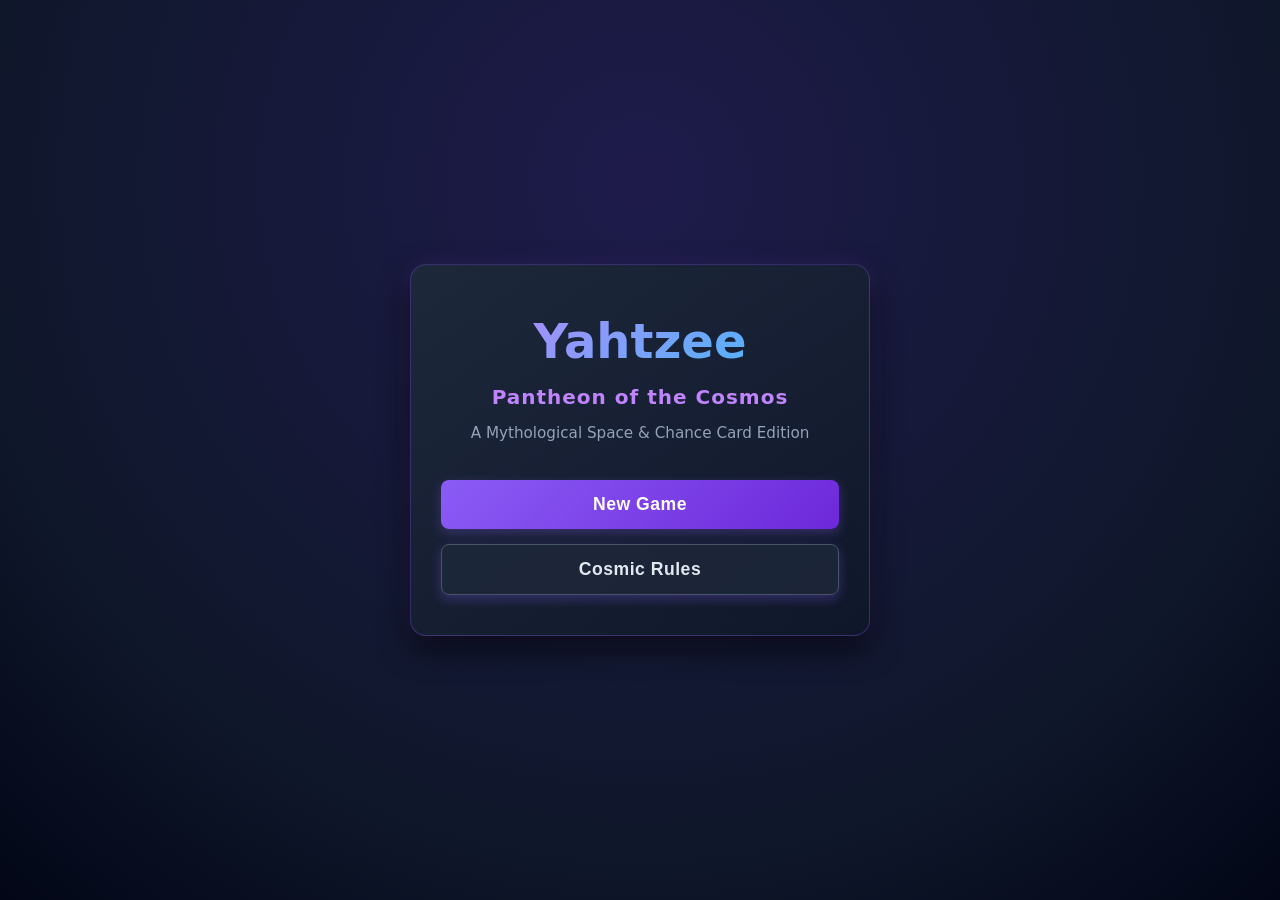
<file: index.html>
<!DOCTYPE html>
<html lang="en">
<head>
    <meta charset="UTF-8">
    <meta name="viewport" content="width=device-width, initial-scale=1.0">
    <title>Yahtzee: Pantheon of the Cosmos - Main Menu</title>
    <link rel="stylesheet" href="yahtzee.css">
</head>
<body class="menu-body">

<div class="menu-container">
    <div class="menu-card">
        <h1>Yahtzee</h1>
        <h2>Pantheon of the Cosmos</h2>
        <p class="menu-subtitle">A Mythological Space & Chance Card Edition</p>

        <div class="menu-actions">
            <button id="new-game-btn" class="menu-btn primary-menu-btn">New Game</button>
            <button id="instructions-btn" class="menu-btn secondary-menu-btn">Cosmic Rules</button>
        </div>
    </div>
</div>

<!-- Instructions Modal -->
<div id="instructions-modal" class="modal-overlay" style="display: none;">
    <div class="modal-content">
        <h2>Cosmic Rules & Pantheon Guide</h2>
        <p>Welcome, Traveler, to Yahtzee: Pantheon of the Cosmos.</p>
        <ul>
            <li><strong>Split Scorecard:</strong> Upper Deities (Ones through Sixes) on the left, Lower Constellations on the right.</li>
            <li><strong>Chance Cards:</strong> Drawn at the start of every round. They grant divine blessings (+5 to +15 pts), cosmic drag (-5 to -15 pts), Supernova (instant Yahtzee), or Black Hole (set a category to zero).</li>
            <li><strong>Objective:</strong> Align all 13 celestial constellations to achieve the highest possible Pantheon score!</li>
        </ul>
        <button id="close-modal-btn" class="menu-btn secondary-menu-btn" style="margin-top: 20px;">Close Guide</button>
    </div>
</div>

<script>
    document.getElementById('new-game-btn').onclick = () => {
        window.location.href = 'main.html';
    };

    const modal = document.getElementById('instructions-modal');
    document.getElementById('instructions-btn').onclick = () => {
        modal.style.display = 'flex';
    };
    document.getElementById('close-modal-btn').onclick = () => {
        modal.style.display = 'none';
    };
    window.onclick = (event) => {
        if (event.target === modal) {
            modal.style.display = 'none';
        }
    };
</script>

</body>
</html>
</file>
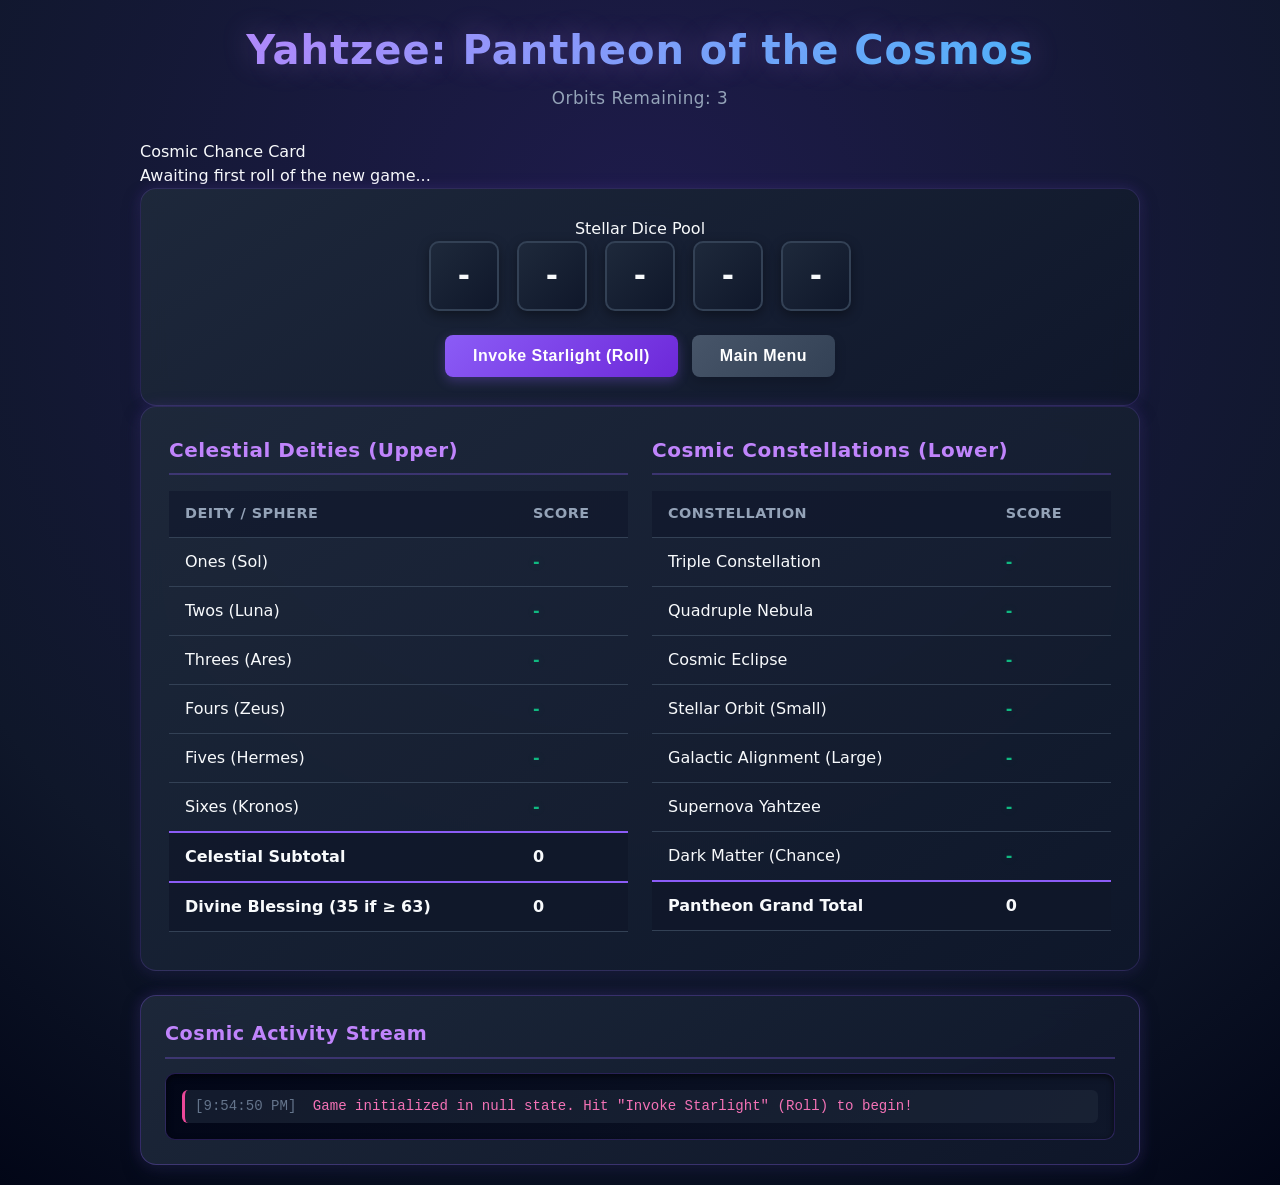
<file: main.html>
<!DOCTYPE html>
<html lang="en">
<head>
    <meta charset="UTF-8">
    <meta name="viewport" content="width=device-width, initial-scale=1.0">
    <title>Yahtzee - Celestial & Mythological Edition</title>
    <link rel="stylesheet" href="yahtzee.css">
</head>
<body>

<div class="game-container">
    <header>
        <h1>Yahtzee: Pantheon of the Cosmos</h1>
        <p id="turn-indicator">Orbits Remaining: <span id="rolls-left">3</span></p>
    </header>

    <!-- Cosmic Game Board Hub -->
    <div class="game-hub">
        <!-- Left Panel: Chance Card & Dice Observatory -->
        <div class="observatory-panel">
            <!-- Chance Card Display Box -->
            <div class="chance-card-box" id="chance-card-container">
                <div class="card-header">Cosmic Chance Card</div>
                <div id="card-description" class="card-body">Draw a card to reveal fate...</div>
            </div>

            <!-- Dice Rolling Observatory -->
            <section class="dice-section">
                <div class="section-title">Stellar Dice Pool</div>
                <div id="dice-pool" class="dice-container"></div>
                <div class="dice-controls">
                    <button id="roll-btn">Invoke Starlight (Roll)</button>
                    <button id="reset-btn" class="secondary-btn">Main Menu</button>
                </div>
            </section>
        </div>

        <!-- Right Panel: Split Scorecard Codex -->
        <section class="scorecard-section">
            <div class="scorecard-grid">
                <div class="scorecard-column">
                    <h2>Celestial Deities (Upper)</h2>
                    <table>
                        <thead>
                            <tr>
                                <th>Deity / Sphere</th>
                                <th>Score</th>
                            </tr>
                        </thead>
                        <tbody id="scorecard-body-upper"></tbody>
                        <tfoot>
                            <tr>
                                <td><strong>Celestial Subtotal</strong></td>
                                <td id="upper-subtotal-display">0</td>
                            </tr>
                            <tr>
                                <td><strong>Divine Blessing (35 if ≥ 63)</strong></td>
                                <td id="upper-bonus-display">0</td>
                            </tr>
                        </tfoot>
                    </table>
                </div>

                <div class="scorecard-column">
                    <h2>Cosmic Constellations (Lower)</h2>
                    <table>
                        <thead>
                            <tr>
                                <th>Constellation</th>
                                <th>Score</th>
                            </tr>
                        </thead>
                        <tbody id="scorecard-body-lower"></tbody>
                        <tfoot>
                            <tr>
                                <td><strong>Pantheon Grand Total</strong></td>
                                <td id="grand-total-display">0</td>
                            </tr>
                        </tfoot>
                    </table>
                </div>
            </div>
        </section>
    </div>

    <!-- Dynamic Activity Log Section -->
    <section class="activity-section">
        <h2>Cosmic Activity Stream</h2>
        <div id="activity-log-container" class="activity-log-box"></div>
    </section>
</div>

<script src="scoring.js"></script>
<script src="ScoreBoard.js"></script>
<script src="chanceCards.js"></script>
<script src="activity.js"></script>
<script src="dice.js"></script>
<script src="diceEvents.js"></script>
<script src="category.js"></script>
<script src="yahtzee.js"></script>

</body>
</html>
</file>
<file: yahtzee.css>
/* ====================================================================
   Yahtzee - Celestial & Mythological Space Theme
   Inspired by the cosmos, ancient constellations, and stellar deities.
   =================================================================== */

:root {
    --primary-color: #8b5cf6;       /* Nebula Purple */
    --primary-hover: #7c3aed;     /* Deep Cosmic Violet */
    --success-color: #10b981;     /* Astral Emerald / Supernova */
    --background-color: #0f172a;  /* Deep Space Void */
    --surface-color: #1e293b;     /* Starlight Observable Surface */
    --text-primary: #f8fafc;      /* Celestial White / Starlight */
    --text-secondary: #94a3b8;    /* Meteor Grey */
    --border-color: #334155;      /* Constellation Grid Line */
    --held-bg: #312e81;          /* Gravitational Well / Locked Orbit */
    --held-border: #a855f7;       /* Glowing Astral Aura */
    --shadow-sm: 0 1px 3px rgba(139, 92, 246, 0.15);
    --shadow-md: 0 8px 20px -4px rgba(15, 23, 42, 0.8), 0 0 15px rgba(139, 92, 246, 0.2);
    --radius-lg: 16px;
    --radius-md: 10px;
    --radius-sm: 8px;
}

* {
    box-sizing: border-box;
    margin: 0;
    padding: 0;
}

body {
    font-family: system-ui, -apple-system, BlinkMacSystemFont, "Segoe UI", Roboto, sans-serif;
    background: radial-gradient(circle at 50% 20%, #1e1b4b 0%, #0f172a 70%, #020617 100%);
    color: var(--text-primary);
    line-height: 1.5;
    padding: 20px;
    min-height: 100vh;
}

.game-container {
    max-width: 1000px;
    margin: 0 auto;
    display: flex;
    flex-direction: column;
    gap: 24px;
}

header {
    text-align: center;
    margin-bottom: 5px;
}

header h1 {
    font-size: 2.5rem;
    font-weight: 800;
    background: linear-gradient(135deg, #c084fc 0%, #38bdf8 100%);
    -webkit-background-clip: text;
    -webkit-text-fill-color: transparent;
    text-shadow: 0 0 30px rgba(192, 132, 252, 0.3);
    letter-spacing: 1px;
    margin-bottom: 6px;
}

#turn-indicator {
    font-size: 1.05rem;
    color: var(--text-secondary);
    font-weight: 500;
    letter-spacing: 0.5px;
}

/* Dice Section Styles - Cosmic Observatory */
.dice-section {
    background: linear-gradient(145deg, rgba(30, 41, 59, 0.95), rgba(15, 23, 42, 0.95));
    border: 1px solid rgba(139, 92, 246, 0.2);
    border-radius: var(--radius-lg);
    padding: 28px;
    box-shadow: var(--shadow-md);
    text-align: center;
    backdrop-filter: blur(12px);
}

.dice-container {
    display: flex;
    gap: 18px;
    justify-content: center;
    margin-bottom: 24px;
}

.die {
    width: 70px;
    height: 70px;
    background: linear-gradient(135deg, #1e293b 0%, #0f172a 100%);
    border: 2px solid var(--border-color);
    border-radius: var(--radius-md);
    display: flex;
    align-items: center;
    justify-content: center;
    font-size: 1.85rem;
    font-weight: bold;
    color: var(--text-primary);
    cursor: pointer;
    user-select: none;
    transition: all 0.25s cubic-bezier(0.4, 0, 0.2, 1);
    box-shadow: 0 4px 12px rgba(0, 0, 0, 0.4);
}

.die:hover {
    border-color: var(--primary-color);
    transform: translateY(-3px) scale(1.02);
    box-shadow: 0 6px 16px rgba(139, 92, 246, 0.3);
}

.die.held {
    border-color: var(--held-border);
    background: linear-gradient(135deg, #312e81 0%, #1e1b4b 100%);
    color: #c084fc;
    transform: translateY(-5px);
    box-shadow: 0 0 20px rgba(168, 85, 247, 0.4), inset 0 0 10px rgba(168, 85, 247, 0.2);
}

.dice-controls {
    display: flex;
    justify-content: center;
    gap: 14px;
}

button {
    background: linear-gradient(135deg, #8b5cf6 0%, #6d28d9 100%);
    color: white;
    border: none;
    padding: 12px 28px;
    border-radius: var(--radius-sm);
    font-size: 1rem;
    font-weight: 600;
    cursor: pointer;
    transition: all 0.2s ease;
    box-shadow: 0 4px 12px rgba(139, 92, 246, 0.3);
    letter-spacing: 0.5px;
}

button:hover {
    background: linear-gradient(135deg, #7c3aed `/* ... */` 0%, #5b21b6 100%);
    transform: translateY(-1px);
    box-shadow: 0 6px 16px rgba(139, 92, 246, 0.5);
}

button:active {
    transform: translateY(1px);
}

.secondary-btn {
    background: linear-gradient(135deg, #475569 0%, #334155 100%);
    box-shadow: 0 4px 12px rgba(0, 0, 0, 0.2);
}

.secondary-btn:hover {
    background: linear-gradient(135deg, #64748b 0%, #475569 100%);
    box-shadow: 0 6px 16px rgba(71, 85, 105, 0.4);
}

/* Split Column Scorecard Section - Constellation Codex */
.scorecard-section {
    background: linear-gradient(145deg, rgba(30, 41, 59, 0.95), rgba(15, 23, 42, 0.95));
    border: 1px solid rgba(139, 92, 246, 0.2);
    border-radius: var(--radius-lg);
    padding: 28px;
    box-shadow: var(--shadow-md);
    backdrop-filter: blur(12px);
}

.scorecard-grid {
    display: grid;
    grid-template-columns: 1fr 1fr;
    gap: 24px;
}

@media (max-width: 768px) {
    .scorecard-grid { grid-template-columns: 1fr; }
}

.scorecard-column h2 {
    font-size: 1.25rem;
    color: #c084fc;
    margin-bottom: 16px;
    border-bottom: 2px solid rgba(139, 92, 246, 0.3);
    padding-bottom: 8px;
    letter-spacing: 0.5px;
}

table {
    width: 100%;
    border-collapse: collapse;
    margin-bottom: 10px;
}

th, td {
    padding: 12px 16px;
    text-align: left;
    border-bottom: 1px solid var(--border-color);
}

th {
    background-color: rgba(15, 23, 42, 0.6);
    font-weight: 600;
    color: var(--text-secondary);
    font-size: 0.9rem;
    text-transform: uppercase;
    letter-spacing: 0.5px;
}

tbody tr {
    transition: background-color 0.15s ease;
}

tbody tr:hover {
    background-color: rgba(139, 92, 246, 0.08);
}

.score-val {
    font-weight: bold;
    color: var(--success-color);
    text-shadow: 0 0 10px rgba(16, 185, 129, 0.2);
}

tfoot tr td {
    font-weight: bold;
    background-color: rgba(15, 23, 42, 0.8);
    border-top: 2px solid var(--primary-color);
    color: var(--text-primary);
}

/* Toast Event Notification */
#event-notification {
    background: linear-gradient(135deg, #312e81 0%, #1e1b4b 100%) !important;
    border: 1px solid #8b5cf6 !important;
    color: #e2e8f0 !important;
    box-shadow: 0 10px 25px -5px rgba(0, 0, 0, 0.6), 0 0 20px rgba(139, 92, 246, 0.4) !important;
}


/* ====================================================================
   Menu & Modal Styles
   =================================================================== */
.menu-body {
    display: flex;
    align-items: center;
    justify-content: center;
    min-height: 100vh;
    background: radial-gradient(circle at 50% 20%, #1e1b4b 0%, #0f172a 70%, #020617 100%);
}

.menu-container {
    width: 100%;
    max-width: 500px;
    padding: 20px;
}

.menu-card {
    background: linear-gradient(145deg, rgba(30, 41, 59, 0.95), rgba(15, 23, 42, 0.95));
    border: 1px solid rgba(139, 92, 246, 0.3);
    border-radius: var(--radius-lg);
    padding: 40px 30px;
    text-align: center;
    box-shadow: 0 12px 30px rgba(0, 0, 0, 0.7), 0 0 20px rgba(139, 92, 246, 0.2);
    backdrop-filter: blur(12px);
}

.menu-card h1 {
    font-size: 3rem;
    font-weight: 800;
    background: linear-gradient(135deg, #c084fc 0%, #38bdf8 100%);
    -webkit-background-clip: text;
    -webkit-text-fill-color: transparent;
    margin-bottom: 5px;
}

.menu-card h2 {
    font-size: 1.25rem;
    color: #c084fc;
    margin-bottom: 10px;
    letter-spacing: 1px;
}

.menu-subtitle {
    color: var(--text-secondary);
    font-size: 0.95rem;
    margin-bottom: 35px;
}

.menu-actions {
    display: flex;
    flex-direction: column;
    gap: 15px;
}

.menu-btn {
    width: 100%;
    padding: 14px 20px;
    font-size: 1.1rem;
    font-weight: 700;
    border-radius: var(--radius-sm);
    cursor: pointer;
    transition: all 0.2s ease;
    box-shadow: 0 4px 12px rgba(139, 92, 246, 0.3);
}

.primary-menu-btn {
    background: linear-gradient(135deg, #8b5cf6 0%, #6d28d9 100%);
    color: white;
    border: none;
}

.primary-menu-btn:hover {
    background: linear-gradient(135deg, #7c3aed 0%, #5b21b6 100%);
    transform: translateY(-2px);
    box-shadow: 0 6px 20px rgba(139, 92, 246, 0.5);
}

.secondary-menu-btn {
    background: rgba(30, 41, 59, 0.8);
    color: #e2e8f0;
    border: 1px solid #475569;
}

.secondary-menu-btn:hover {
    background: rgba(51, 65, 85, 0.9);
    border-color: #8b5cf6;
    transform: translateY(-2px);
}

/* Modal Overlay */
.modal-overlay {
    position: fixed;
    top: 0; left: 0; width: 100%; height: 100%;
    background: rgba(2, 6, 23, 0.8);
    backdrop-filter: blur(8px);
    display: flex;
    align-items: center;
    justify-content: center;
    z-index: 2000;
    padding: 20px;
}

.modal-content {
    background: linear-gradient(145deg, #1e293b, #0f172a);
    border: 2px solid #8b5cf6;
    border-radius: var(--radius-lg);
    padding: 30px;
    max-width: 500px;
    width: 100%;
    color: #f8fafc;
    box-shadow: 0 20px 40px rgba(0, 0, 0, 0.8), 0 0 25px rgba(139, 92, 246, 0.4);
}

.modal-content h2 {
    color: #c084fc;
    margin-bottom: 15px;
    font-size: 1.4rem;
}

.modal-content p {
    color: #cbd5e1;
    margin-bottom: 15px;
    font-size: 0.95rem;
}

.modal-content ul {
    list-style-type: disc;
    padding-left: 20px;
    display: flex;
    flex-direction: column;
    gap: 10px;
    color: #cbd5e1;
    font-size: 0.9rem;
    text-align: left;
}


/* ====================================================================
   Cosmic Activity Stream Styles (Integrated Theme)
   =================================================================== */
.activity-section {
    background: linear-gradient(145deg, rgba(30, 41, 59, 0.95), rgba(15, 23, 42, 0.95));
    border: 1px solid rgba(139, 92, 246, 0.3);
    border-radius: var(--radius-lg);
    padding: 24px;
    box-shadow: var(--shadow-md);
    backdrop-filter: blur(12px);
}

.activity-section h2 {
    font-size: 1.2rem;
    color: #c084fc;
    margin-bottom: 14px;
    border-bottom: 2px solid rgba(139, 92, 246, 0.3);
    padding-bottom: 8px;
    letter-spacing: 0.5px;
}

.activity-log-box {
    background: linear-gradient(135deg, #020617 0%, #0f172a 100%);
    border: 1px solid rgba(139, 92, 246, 0.25);
    border-radius: var(--radius-md);
    padding: 16px;
    max-height: 200px;
    overflow-y: auto;
    font-family: ui-monospace, SFMono-Regular, Menlo, Monaco, Consolas, monospace;
    font-size: 0.88rem;
    display: flex;
    flex-direction: column;
    gap: 8px;
    box-shadow: inset 0 2px 6px rgba(0, 0, 0, 0.6);
}

.log-item {
    padding: 6px 10px;
    border-radius: 6px;
    background: rgba(30, 41, 59, 0.6);
    border-left: 3px solid #8b5cf6;
    transition: transform 0.15s ease, background-color 0.15s ease;
}

.log-item:hover {
    background: rgba(49, 46, 129, 0.4);
    transform: translateX(2px);
}

.log-time {
    color: #64748b;
    margin-right: 8px;
    font-weight: 500;
}

.log-chance { border-left-color: #38bdf8; color: #7dd3fc; }
.log-score { border-left-color: #10b981; color: #6ee7b7; }
.log-roll { border-left-color: #f59e0b; color: #fcd34d; }
.log-system { border-left-color: #ec4899; color: #f472b6; }
.log-action { border-left-color: #a855f7; color: #d8b4fe; }


/* Selected Scorecard Category Style */
.score-val.bound {
    color: #38bdf8 !important; /* Starlight Cyan for Bound Categories */
    background: rgba(56, 189, 248, 0.08);
    font-weight: 700;
    cursor: default !important;
}
</file>
